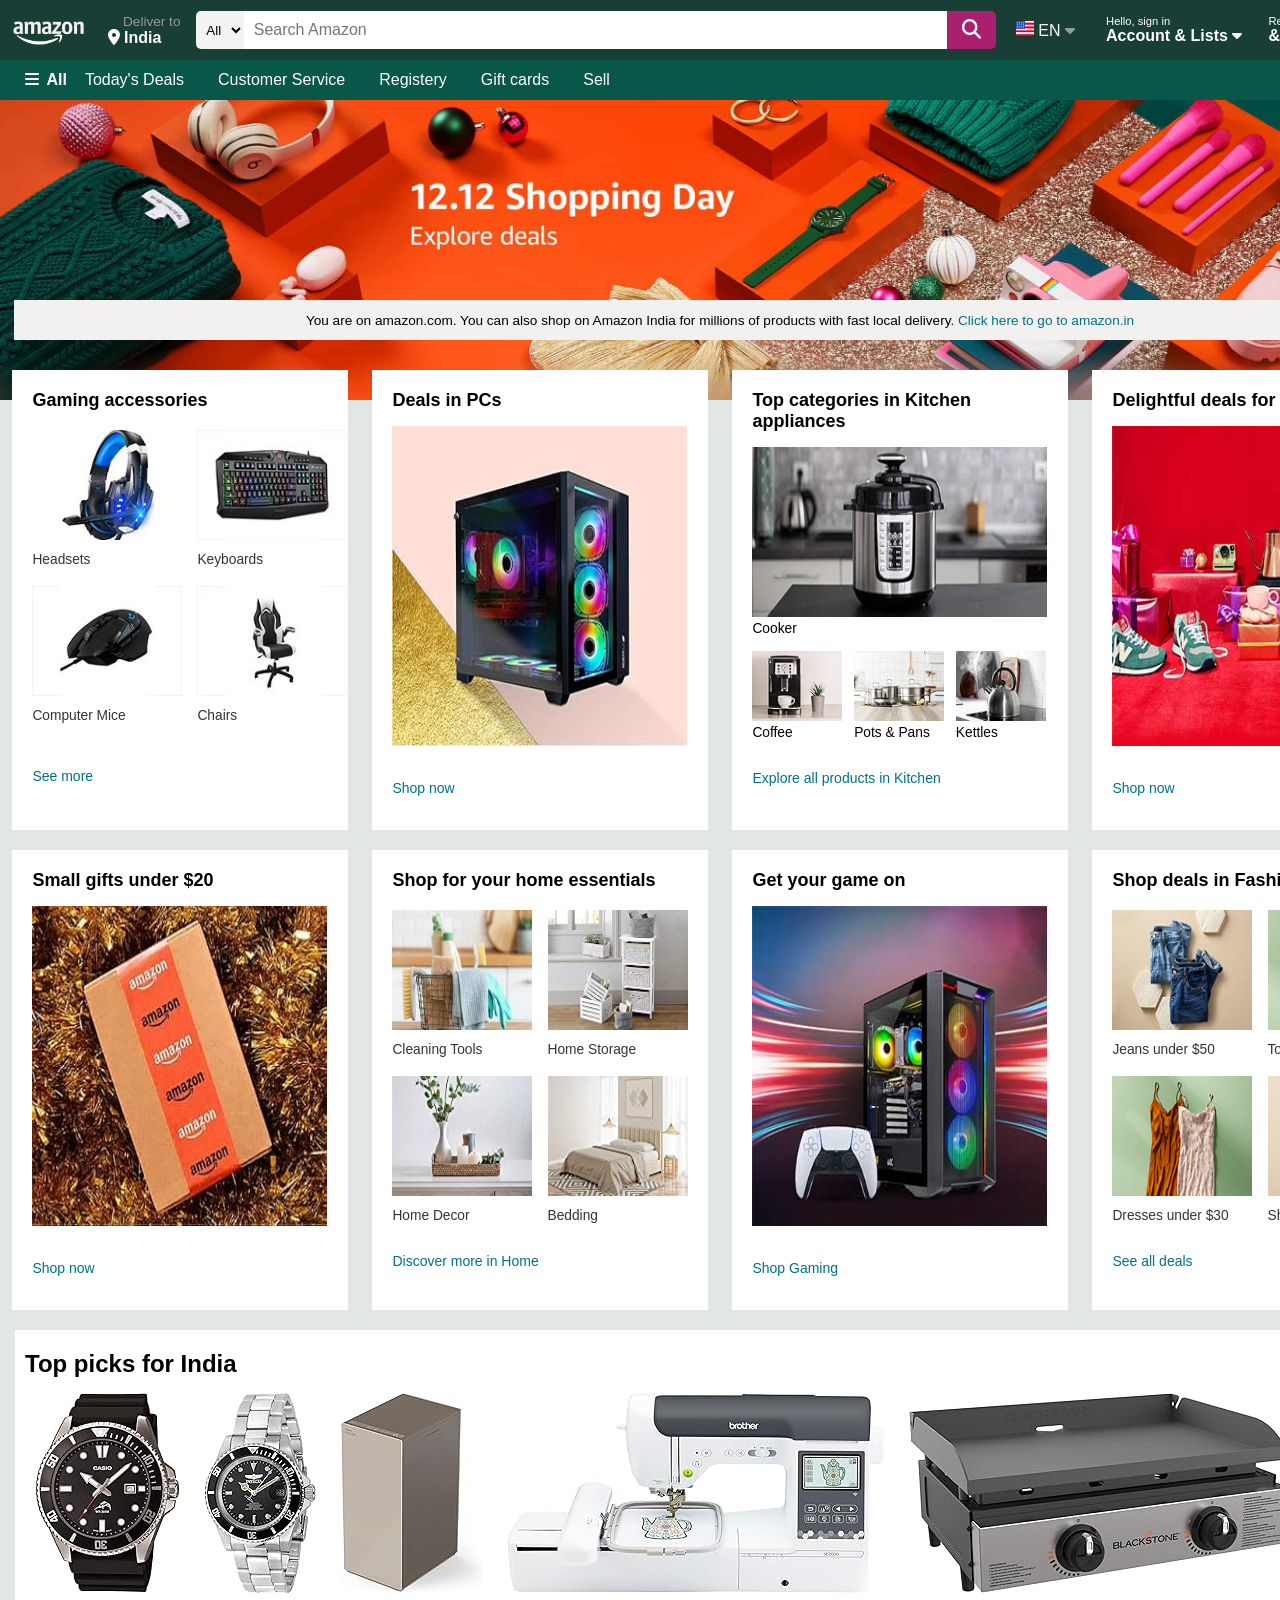
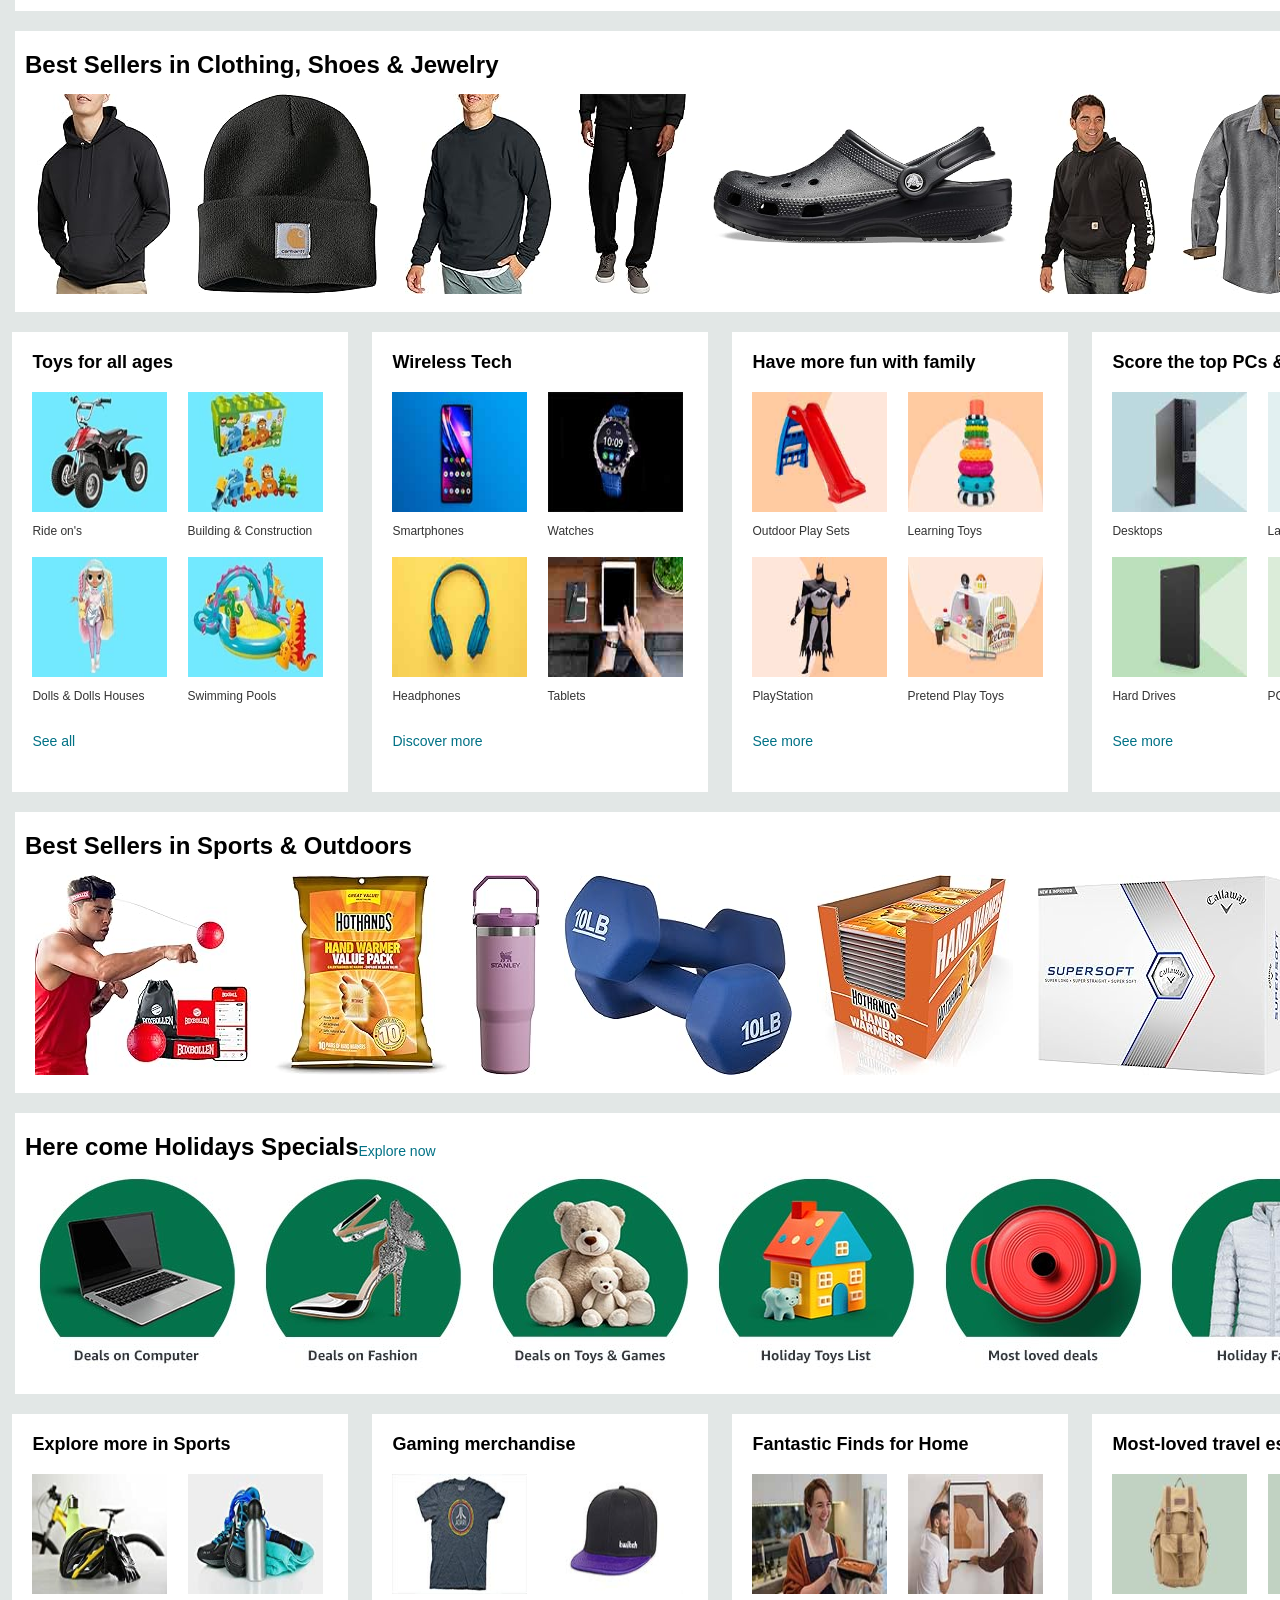
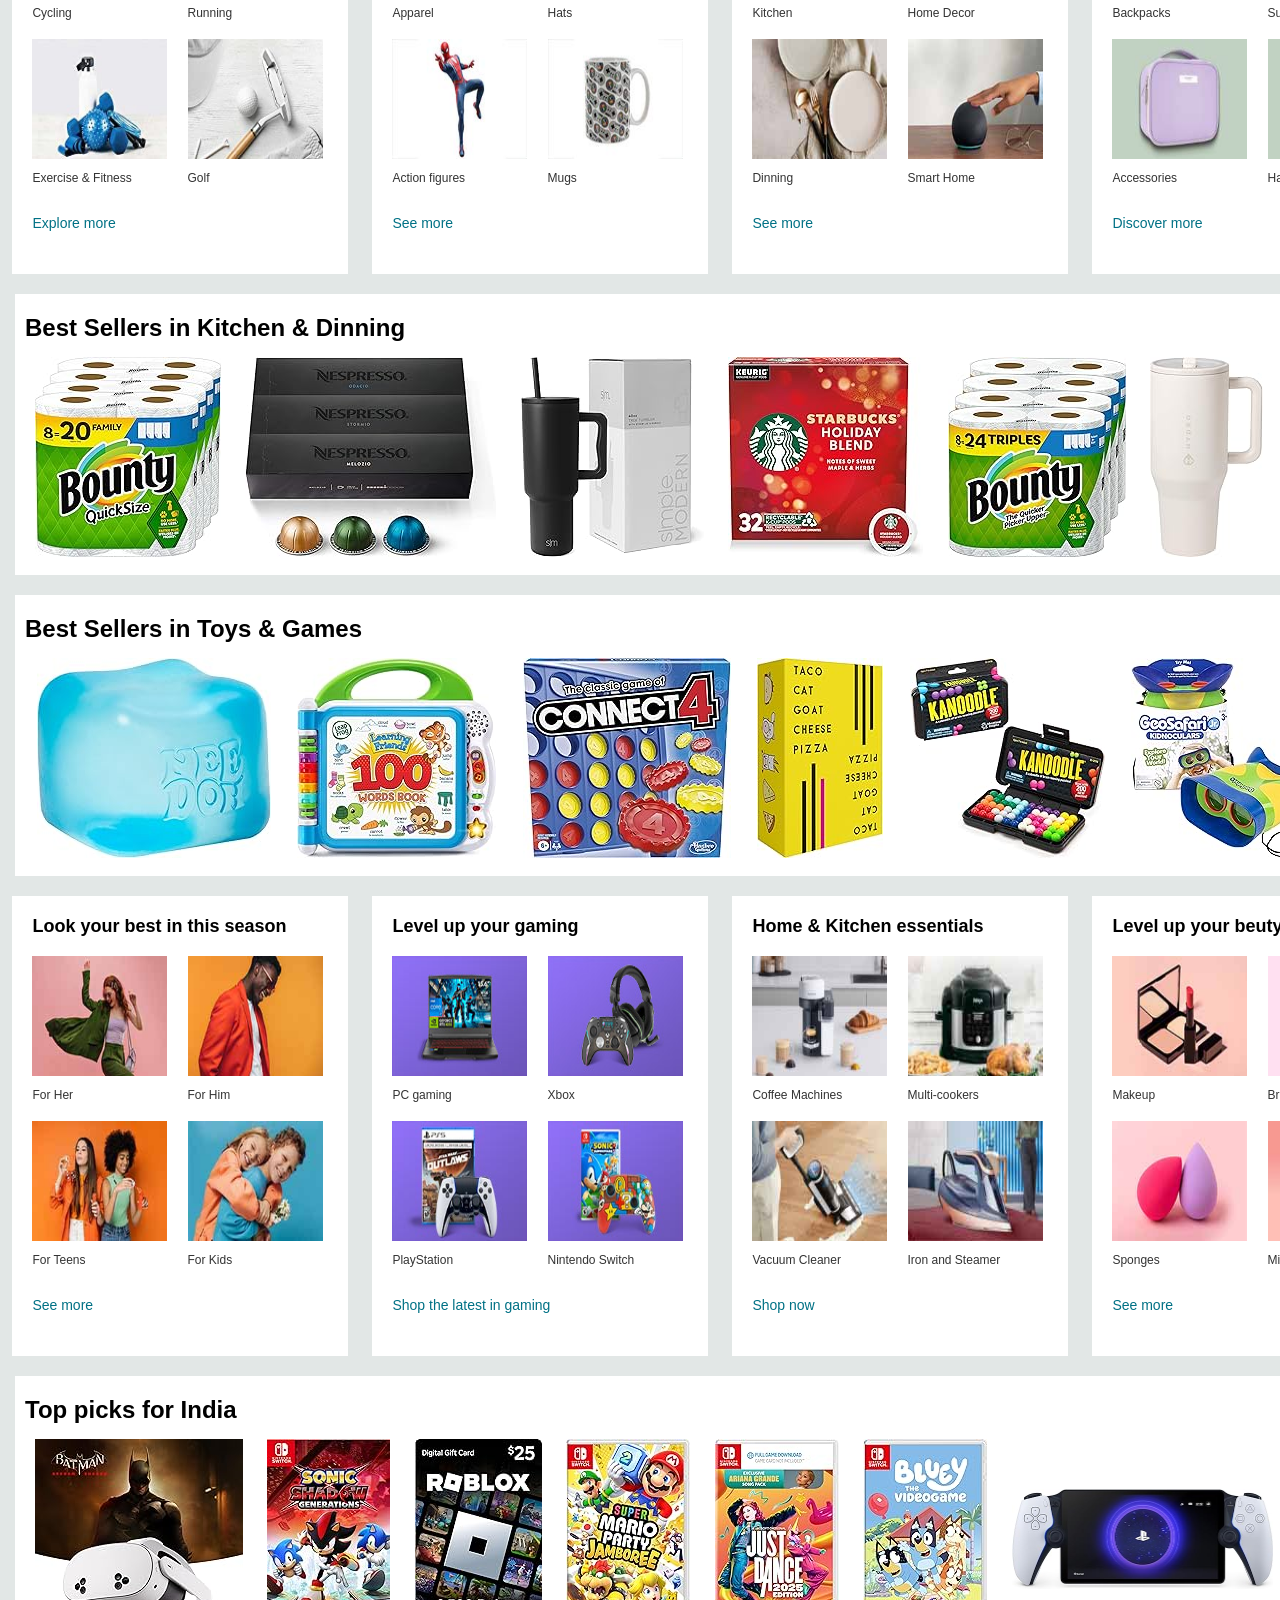
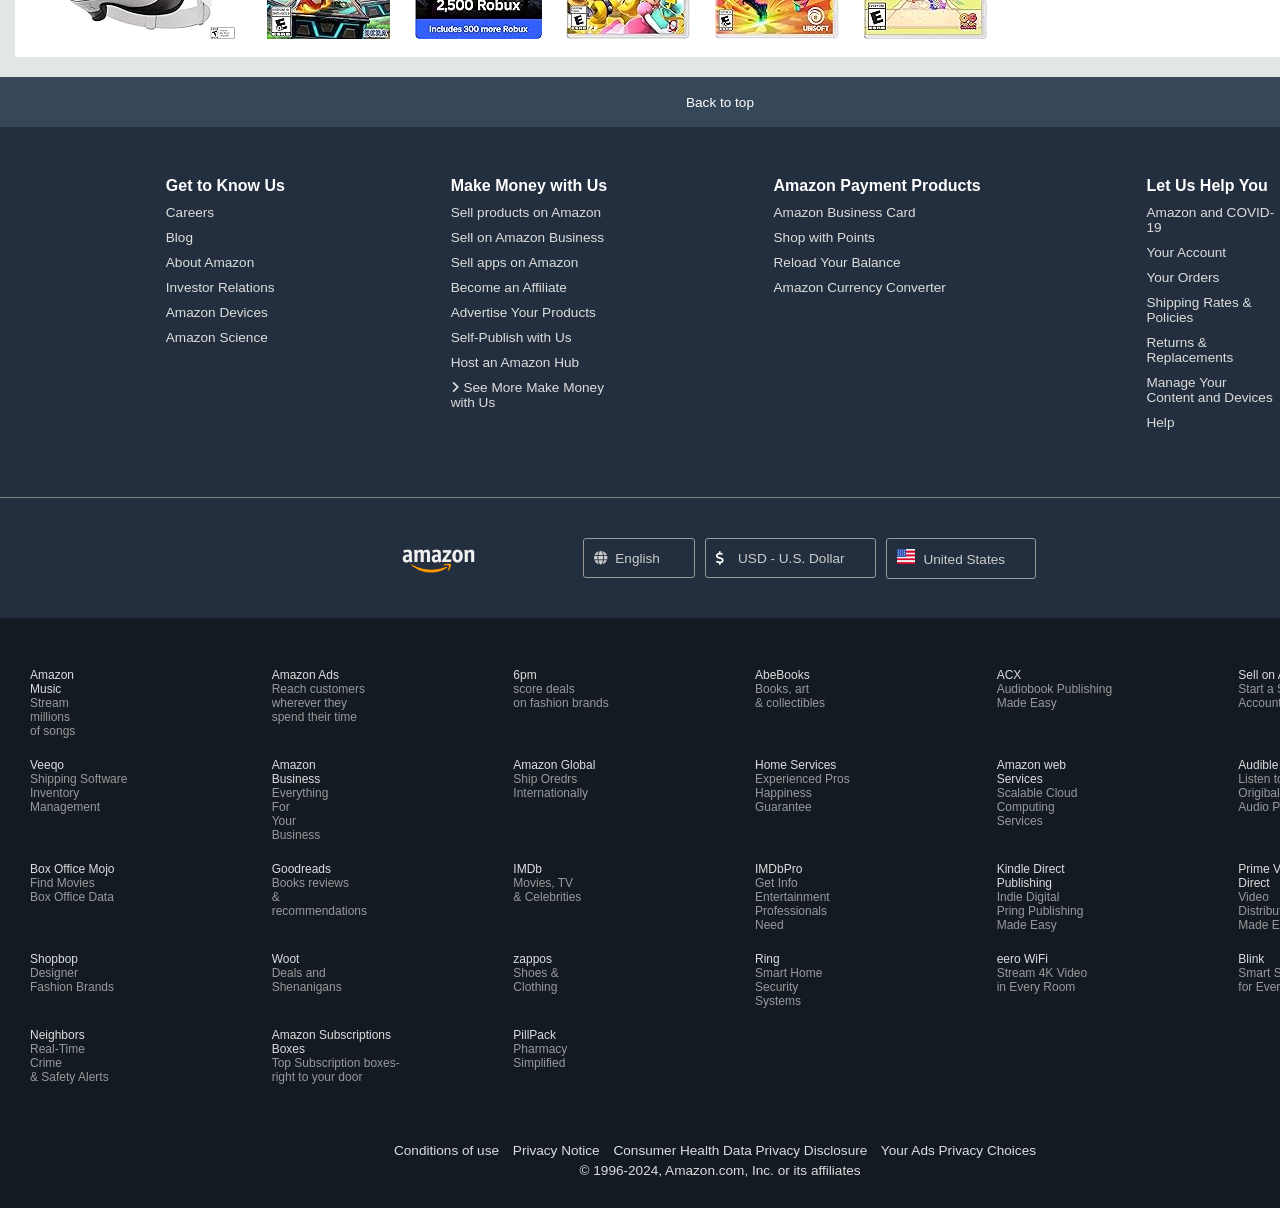
<file: index.html>
<!DOCTYPE html>
<html lang="en">

<head>
    <meta charset="UTF-8">
    <meta name="viewport" content="width=device-width, initial-scale=1.0">
    <title>Amazon.com Spend less. Smile more.</title>
    <link rel="stylesheet" href="https://cdnjs.cloudflare.com/ajax/libs/font-awesome/6.7.1/css/all.min.css">
    <link rel="stylesheet" href="style.css">
</head>

<body>
    <header>
        <div class="navbar">
            <div class="nav_logo border">
                <img src="Images/amazon_logo.png" alt="Amazon Logo">
            </div>
            <div class="nav-add border">
                <p class="nav-first">Deliver to</p>
                <div class="location">
                    <i class="fa-solid fa-location-dot"></i></span>
                    <p class="nav-sec">India</p>
                </div>
            </div>
            <div class="searchbar boreder2">
                <select class="search-ops">
                    <option>All</option>
                </select>
                <input type="text" placeholder="Search Amazon">
                <i class="fa-solid fa-magnifying-glass"></i>
            </div>
            <div class="stateops border">
                <span class="united-states"><img src="Images/united_states.png" alt="united-states"> </span>
                <span>EN</span>
                <span><i class="fa-solid fa-caret-down"></i></span>
            </div>
            <div class="navsign-in border">
                <p class="frsttxt">Hello, sign in</p>
                <span class="sndtxt">Account & Lists</span>
                <span class="icon"><i class="fa-solid fa-caret-down"></i></span>
            </div>
            <div class="returns border">
                <p class="txt1">Returns</p>
                <span class="txt2">& Orders</span>
            </div>
            <div class="cart border">
                <span><i class="fa-solid fa-cart-shopping"></i></span>
                <span>Cart</span>
            </div>
        </div>

        <div class="navbar2">
            <div class="sec1">
                <span><i class="fa-solid fa-bars"></i></span>
                <div class="nav_logo border">
                    <img src="Images/amazon_logo.png" alt="Amazon Logo">
                </div>
            </div>
            <div class="sec2">
                <div class="navsign-in border">
                    <span class="sndtxt">Sign in <i class="fa-solid fa-angle-right"></i></span>
                    <span class="icon"><i class="fa-regular fa-user"></i></span>
                </div>
                <div class="cart border">
                    <span><i class="fa-solid fa-cart-shopping"></i></span>
                    <span>Cart</span>
                </div>
            </div>
        </div>

        <div class="navbar3">
            <div class="searchbar boreder2">
                <select class="search-ops">
                    <option>All</option>
                </select>
                <input type="text" placeholder="Search Amazon">
                <i class="fa-solid fa-magnifying-glass"></i>
            </div>
        </div>

        <div class="panel ">
            <div class="all-sec border">
                <span><i class="fa-solid fa-bars"></i></span>
                <span class="all" style="font-weight: bolder;">All</span>
            </div>
            <div class="panel-opt">
                <a href="#" class="border">Today's Deals</a>
                <a href="#" class="border">Customer Service</a>
                <a href="#" class="border">Registery</a>
                <a href="#" class="border">Gift cards</a>
                <a href="#" class="border">Sell</a>
            </div>

        </div>

        <div class="herosec">
            <div class="hero-msg">
                <p>You are on amazon.com. You can also shop on Amazon India for millions of products with fast local
                    delivery. <a href="#">Click here to go to amazon.in</a></p>
            </div>
        </div>
    </header>
    <div class="container">
        <div class="shopsec1">
            <div class="box1">
                <h2>Gaming accessories</h2>
                <div class="accessories-grid">
                    <div class="item">
                        <img src="Images/headsets.png" alt="headsets">
                        <p>Headsets</p>
                    </div>
                    <div class="item">
                        <img src="Images/keyboards.png" alt="keyboards">
                        <p>Keyboards</p>
                    </div>
                    <div class="item">
                        <img src="Images/computer_mice.png" alt="computer_mice">
                        <p>Computer Mice</p>
                    </div>
                    <div class="item">
                        <img src="Images/chair.png" alt="chair">
                        <p>Chairs</p>
                    </div>
                </div>
                <a href="#" class="see-more">See more</a>
            </div>
            <div class="box2">
                <h2>Deals in PCs</h2>
                <div class="item2">
                    <img src="Images/PC.jpg" alt="PC">
                </div>
                <a href="#" class="see-more">Shop now</a>
            </div>
            <div class="box3">
                <h2>Top categories in Kitchen appliances</h2>
                <div class="item3">
                    <div class="i3first">
                        <img src="Images/cooker.jpg" alt="cooker">
                        <p>Cooker</p>
                    </div>
                    <div class="i3sec accessories-grid2">
                        <div class="grid-item">
                            <img src="Images/coffee.jpg" alt="coffee">
                            <p>Coffee</p>
                        </div>
                        <div class="grid-item">
                            <img src="Images/pots&pans.jpg" alt="pots&pans">
                            <p>Pots & Pans</p>
                        </div>
                        <div class="grid-item">
                            <img src="Images/kettles.jpg" alt="kettles">
                            <p>Kettles</p>
                        </div>
                    </div>
                </div>
                <a href="#" class="see-more">Explore all products in Kitchen</a>
            </div>
            <div class="box4">
                <h2>Delightful deals for everyone</h2>
                <div class="item4">
                    <img src="Images/delightful.jpg" alt="Delightful deals">
                </div>
                <a href="#" class="see-more">Shop now</a>
            </div>
            <div class="box5">
                <h2>Small gifts under $20</h2>
                <div class="item5">
                    <img src="Images/gift.jpg" alt="Small Gift">
                </div>
                <a href="#" class="see-more">Shop now</a>
            </div>
            <div class="box6">
                <h2>Shop for your home essentials</h2>
                <div class="accessories-grid">
                    <div class="item">
                        <img src="Images/cleaningtools.jpg" alt="Cleaning Tools">
                        <p>Cleaning Tools</p>
                    </div>
                    <div class="item">
                        <img src="Images/homestorage.jpg" alt="Home Storage">
                        <p>Home Storage</p>
                    </div>
                    <div class="item">
                        <img src="Images/homedecor.jpg" alt="Home Decor">
                        <p>Home Decor</p>
                    </div>
                    <div class="item">
                        <img src="Images/bedding.jpg" alt="Bedding">
                        <p>Bedding</p>
                    </div>
                </div>
                <a href="#" class="see-more">Discover more in Home</a>
            </div>
            <div class="box7">
                <h2>Get your game on</h2>
                <div class="item5">
                    <img src="Images/gaming.jpg" alt="Game">
                </div>
                <a href="#" class="see-more">Shop Gaming</a>
            </div>
            <div class="box8">
                <h2>Shop deals in Fashion</h2>
                <div class="accessories-grid">
                    <div class="item">
                        <img src="Images/jeans.png" alt="Jeans">
                        <p>Jeans under $50</p>
                    </div>
                    <div class="item">
                        <img src="Images/tops.png" alt="Tops">
                        <p>Tops under $25</p>
                    </div>
                    <div class="item">
                        <img src="Images/dresses.png" alt="Dresses">
                        <p>Dresses under $30</p>
                    </div>
                    <div class="item">
                        <img src="Images/shoes.png" alt="Shoes">
                        <p>Shoes under $50</p>
                    </div>
                </div>
                <a href="#" class="see-more">See all deals</a>
            </div>
            <div class="box9">
                <h2>Shop gifts by recipient</h2>
                <div class="accessories-grid">
                    <div class="item">
                        <img src="Images/gift1.jpg" alt="gift">
                        <p>For him</p>
                    </div>
                    <div class="item">
                        <img src="Images/gift2.jpg" alt="gift">
                        <p>For her</p>
                    </div>
                    <div class="item">
                        <img src="Images/gift3.jpg" alt="gift">
                        <p>For kids</p>
                    </div>
                    <div class="item">
                        <img src="Images/gift4.jpg" alt="gift">
                        <p>For teens</p>
                    </div>
                </div>
                <a href="#" class="see-more">Shop all gifts</a>
            </div>
        </div>
        <div class="shopsec2">
            <div class="s2first">
                <h2>Top picks for India</h2>
                <img src="Images/i1.png">
                <img src="Images/i2.png">
                <img src="Images/i3.png">
                <img src="Images/i4.png">
                <img src="Images/i5.png">
                <img src="Images/i6.png">
                <img src="Images/i7.png">
                <img src="Images/i8.jpg">
                <img src="Images/i9.jpg">
                <img src="Images/i10.jpg">
                <img src="Images/i11.jpg">
                <img src="Images/i12.jpg">
                <img src="Images/i13.jpg">
                <img src="Images/i14.jpg">
                <img src="Images/i15.jpg">
                <img src="Images/i16.jpg">
                <img src="Images/i17.jpg">
                <img src="Images/i18.jpg">
                <img src="Images/i19.jpg">
                <img src="Images/i20.jpg">
                <img src="Images/i21.jpg">
                <img src="Images/i22.jpg">
                <img src="Images/i23.jpg">
                <img src="Images/i24.jpg">
                <img src="Images/i25.jpg">
                <img src="Images/i26.jpg">
                <img src="Images/i27.jpg">
                <img src="Images/i28.jpg">
                <img src="Images/i29.jpg">
                <img src="Images/i31.jpg">
                <img src="Images/i32.jpg">
                <img src="Images/i33.jpg">
                <img src="Images/i34.jpg">

            </div>
            <div class="s2second">
                <h2>Best Sellers in Clothing, Shoes & Jewelry</h2>
                <img src="Images/j1.png">
                <img src="Images/j2.png">
                <img src="Images/j3.png">
                <img src="Images/j4.png">
                <img src="Images/j5.png" style="width: 300px; margin-bottom: 50px;">
                <img src="Images/j6.png">
                <img src="Images/j7.png">
                <img src="Images/j8.png">
                <img src="Images/j9.jpg">
                <img src="Images/j10.jpg">
                <img src="Images/j11.jpg">
                <img src="Images/j12.jpg">
                <img src="Images/j13.jpg">
                <img src="Images/j14.jpg">
                <img src="Images/j15.jpg">
                <img src="Images/j16.jpg">
                <img src="Images/j17.jpg">
                <img src="Images/j18.jpg">
                <img src="Images/j19.jpg">
                <img src="Images/j20.jpg">
                <img src="Images/j21.jpg">
                <img src="Images/j22.jpg">
                <img src="Images/j23.jpg">
                <img src="Images/j24.jpg">
                <img src="Images/j25.jpg">
                <img src="Images/j26.jpg">
                <img src="Images/j27.jpg">
                <img src="Images/j28.jpg">

            </div>
        </div>
        <div class="shopsec3">
            <div class="box1">
                <h2>Toys for all ages</h2>
                <div class="accessories-grid">
                    <div class="item">
                        <img src="Images/bike.png" alt="bike">
                        <p>Ride on's</p>
                    </div>
                    <div class="item">
                        <img src="Images/build.png" alt="Build & construct">
                        <p>Building & Construction</p>
                    </div>
                    <div class="item">
                        <img src="Images/dolls.png" alt="Dolls">
                        <p>Dolls & Dolls Houses</p>
                    </div>
                    <div class="item">
                        <img src="Images/swimmingpool.png" alt="swimming pool">
                        <p>Swimming Pools</p>
                    </div>
                </div>
                <a href="#" class="see-more">See all</a>
            </div>
            <div class="box2">
                <h2>Wireless Tech</h2>
                <div class="accessories-grid">
                    <div class="item">
                        <img src="Images/smartphone.png" alt="smartphone">
                        <p>Smartphones</p>
                    </div>
                    <div class="item">
                        <img src="Images/watches.png" alt="watches">
                        <p>Watches</p>
                    </div>
                    <div class="item">
                        <img src="Images/headphones.png" alt="headphones">
                        <p>Headphones</p>
                    </div>
                    <div class="item">
                        <img src="Images/tablets.png" alt="tablets">
                        <p>Tablets</p>
                    </div>
                </div>
                <a href="#" class="see-more">Discover more</a>
            </div>
            <div class="box3">
                <h2>Have more fun with family</h2>
                <div class="accessories-grid">
                    <div class="item">
                        <img src="Images/toy1.png" alt="toy">
                        <p>Outdoor Play Sets</p>
                    </div>
                    <div class="item">
                        <img src="Images/toy2.png" alt="toy">
                        <p>Learning Toys</p>
                    </div>
                    <div class="item">
                        <img src="Images/toy3.png" alt="toy">
                        <p>PlayStation</p>
                    </div>
                    <div class="item">
                        <img src="Images/toy4.png" alt="toy">
                        <p>Pretend Play Toys</p>
                    </div>
                </div>
                <a href="#" class="see-more">See more</a>
            </div>
            <div class="box4">
                <h2>Score the top PCs & Accessories</h2>
                <div class="accessories-grid">
                    <div class="item">
                        <img src="Images/pc1.png" alt="Pc accessories">
                        <p>Desktops</p>
                    </div>
                    <div class="item">
                        <img src="Images/pc2.png" alt="Pc accessories">
                        <p>Laptops</p>
                    </div>
                    <div class="item">
                        <img src="Images/pc3.png" alt="Pc accessories">
                        <p>Hard Drives</p>
                    </div>
                    <div class="item">
                        <img src="Images/pc4.png" alt="Pc accessories">
                        <p>PC Accessories</p>
                    </div>
                </div>
                <a href="#" class="see-more">See more</a>
            </div>
        </div>

        <div class="shopsec2">
            <div class="s2first">
                <h2>Best Sellers in Sports & Outdoors</h2>
                <img src="Images/sport1.jpg">
                <img src="Images/sport2.jpg">
                <img src="Images/sport3.jpg">
                <img src="Images/sport4.jpg">
                <img src="Images/sport5.jpg">
                <img src="Images/sport6.jpg">
                <img src="Images/sport7.jpg">
                <img src="Images/sport8.jpg">
                <img src="Images/sport9.jpg">
                <img src="Images/sport10.jpg">
                <img src="Images/sport11.jpg">
                <img src="Images/sport12.jpg">
                <img src="Images/sport13.jpg">
                <img src="Images/sport14.jpg">
                <img src="Images/sport15.jpg">
                <img src="Images/sport16.jpg">
                <img src="Images/sport17.jpg">
                <img src="Images/sport18.jpg">
                <img src="Images/sport19.jpg">
                <img src="Images/sport20.jpg">
                <img src="Images/sport21.jpg">
                <img src="Images/sport22.jpg">
                <img src="Images/sport23.jpg">
                <img src="Images/sport24.jpg">
                <img src="Images/sport25.jpg">
                <img src="Images/sport26.jpg">
            </div>
            <div class="s2second">
                <div class="h2">
                    <h2>Here come Holidays Specials</h2>
                    <a href="#" class="see-more">Explore now</a>
                </div>
                <img src="Images/holiday1.jpg">
                <img src="Images/holiday2.jpg">
                <img src="Images/holiday3.jpg">
                <img src="Images/holiday4.jpg">
                <img src="Images/holiday5.jpg">
                <img src="Images/holiday6.jpg">
                <img src="Images/holiday7.jpg">
                <img src="Images/holiday8.jpg">
                <img src="Images/holiday9.jpg">
                <img src="Images/holiday10.jpg">
                <img src="Images/holiday11.jpg">
            </div>
        </div>

        <div class="shopsec3">
            <div class="box1">
                <h2>Explore more in Sports</h2>
                <div class="accessories-grid">
                    <div class="item">
                        <img src="Images/s1.jpg" alt="Cycling">
                        <p>Cycling</p>
                    </div>
                    <div class="item">
                        <img src="Images/s2.jpg" alt="Running">
                        <p>Running</p>
                    </div>
                    <div class="item">
                        <img src="Images/s3.jpg" alt="Exercise">
                        <p>Exercise & Fitness</p>
                    </div>
                    <div class="item">
                        <img src="Images/s4.jpg" alt="Golf">
                        <p>Golf</p>
                    </div>
                </div>
                <a href="#" class="see-more">Explore more</a>
            </div>
            <div class="box2">
                <h2>Gaming merchandise</h2>
                <div class="accessories-grid">
                    <div class="item">
                        <img src="Images/g1.jpg" alt="Apparel">
                        <p>Apparel</p>
                    </div>
                    <div class="item">
                        <img src="Images/g2.jpg" alt="Hats">
                        <p>Hats</p>
                    </div>
                    <div class="item">
                        <img src="Images/g3.jpg" alt="Action figures">
                        <p>Action figures</p>
                    </div>
                    <div class="item">
                        <img src="Images/g4.jpg" alt="Mugs">
                        <p>Mugs</p>
                    </div>
                </div>
                <a href="#" class="see-more">See more</a>
            </div>
            <div class="box3">
                <h2>Fantastic Finds for Home</h2>
                <div class="accessories-grid">
                    <div class="item">
                        <img src="Images/h1.jpg" alt="Kitchen">
                        <p>Kitchen</p>
                    </div>
                    <div class="item">
                        <img src="Images/h2.jpg" alt="Home decor">
                        <p>Home Decor</p>
                    </div>
                    <div class="item">
                        <img src="Images/h3.jpg" alt="Dinning">
                        <p>Dinning</p>
                    </div>
                    <div class="item">
                        <img src="Images/h4.jpg" alt="Smart home">
                        <p>Smart Home</p>
                    </div>
                </div>
                <a href="#" class="see-more">See more</a>
            </div>
            <div class="box4">
                <h2>Most-loved travel essentials</h2>
                <div class="accessories-grid">
                    <div class="item">
                        <img src="Images/t1.jpg" alt="Backpacks">
                        <p>Backpacks</p>
                    </div>
                    <div class="item">
                        <img src="Images/t2.jpg" alt="Suitcases">
                        <p>Suitcases</p>
                    </div>
                    <div class="item">
                        <img src="Images/t3.jpg" alt="Accessories">
                        <p>Accessories</p>
                    </div>
                    <div class="item">
                        <img src="Images/t4.jpg" alt="Handbags">
                        <p>Handbags</p>
                    </div>
                </div>
                <a href="#" class="see-more">Discover more</a>
            </div>
        </div>

        <div class="shopsec2">
            <div class="s2first">
                <h2>Best Sellers in Kitchen & Dinning</h2>
                <img src="Images/k1.jpg">
                <img src="Images/k2.jpg">
                <img src="Images/k3.jpg">
                <img src="Images/k4.jpg">
                <img src="Images/k5.jpg">
                <img src="Images/k6.jpg">
                <img src="Images/k7.jpg">
                <img src="Images/k8.jpg">
                <img src="Images/k9.jpg">
                <img src="Images/k10.jpg">
                <img src="Images/k11.jpg">
                <img src="Images/k12.jpg">
                <img src="Images/k13.jpg">
                <img src="Images/k14.jpg">
                <img src="Images/k15.jpg">
                <img src="Images/k16.jpg">
                <img src="Images/k17.jpg">
                <img src="Images/k18.jpg">
                <img src="Images/k19.jpg">
                <img src="Images/k20.jpg">
                <img src="Images/k21.jpg">
                <img src="Images/k22.jpg">
                <img src="Images/k23.jpg">
                <img src="Images/k24.jpg">
                <img src="Images/k25.jpg">
                <img src="Images/k26.jpg">
                <img src="Images/k27.jpg">
            </div>

            <div class="s2second">
                <h2>Best Sellers in Toys & Games</h2>
                <img src="Images/tg1.jpg">
                <img src="Images/tg2.jpg">
                <img src="Images/tg3.jpg">
                <img src="Images/tg4.jpg">
                <img src="Images/tg5.jpg">
                <img src="Images/tg6.jpg">
                <img src="Images/tg7.jpg">
                <img src="Images/tg8.jpg">
                <img src="Images/tg9.jpg">
                <img src="Images/tg10.jpg">
                <img src="Images/tg11.jpg">
                <img src="Images/tg12.jpg">
                <img src="Images/tg13.jpg">
                <img src="Images/tg14.jpg">
                <img src="Images/tg15.jpg">
                <img src="Images/tg16.jpg">
                <img src="Images/tg17.jpg">
                <img src="Images/tg18.jpg">
                <img src="Images/tg19.jpg">
                <img src="Images/tg20.jpg">
                <img src="Images/tg21.jpg">
                <img src="Images/tg22.jpg">
                <img src="Images/tg23.jpg">
                <img src="Images/tg24.jpg">
                <img src="Images/tg25.jpg">
                <img src="Images/tg26.jpg">
                <img src="Images/tg27.jpg">
                <img src="Images/tg28.jpg">
                <img src="Images/tg29.jpg">
                <img src="Images/tg30.jpg">
                <img src="Images/tg31.jpg">
                <img src="Images/tg32.jpg">
                <img src="Images/tg33.jpg">
            </div>
        </div>

        <div class="shopsec3">
            <div class="box1">
                <h2>Look your best in this season</h2>
                <div class="accessories-grid">
                    <div class="item">
                        <img src="Images/f1.jpg" alt="for her">
                        <p>For Her</p>
                    </div>
                    <div class="item">
                        <img src="Images/f2.jpg" alt="for him">
                        <p>For Him</p>
                    </div>
                    <div class="item">
                        <img src="Images/f3.jpg" alt="for teens">
                        <p>For Teens</p>
                    </div>
                    <div class="item">
                        <img src="Images/f4.jpg" alt="for kids">
                        <p>For Kids</p>
                    </div>
                </div>
                <a href="#" class="see-more">See more</a>
            </div>
            <div class="box2">
                <h2>Level up your gaming</h2>
                <div class="accessories-grid">
                    <div class="item">
                        <img src="Images/game1.jpg" alt="PC gaming">
                        <p>PC gaming</p>
                    </div>
                    <div class="item">
                        <img src="Images/game2.jpg" alt="Xbox">
                        <p>Xbox</p>
                    </div>
                    <div class="item">
                        <img src="Images/game3.jpg" alt="PlayStation">
                        <p>PlayStation</p>
                    </div>
                    <div class="item">
                        <img src="Images/game4.jpg" alt="Nintendo Switch">
                        <p>Nintendo Switch</p>
                    </div>
                </div>
                <a href="#" class="see-more">Shop the latest in gaming</a>
            </div>
            <div class="box3">
                <h2>Home & Kitchen essentials</h2>
                <div class="accessories-grid">
                    <div class="item">
                        <img src="Images/home1.jpg" alt="Coffee Machines">
                        <p>Coffee Machines</p>
                    </div>
                    <div class="item">
                        <img src="Images/home2.jpg" alt="Multi-cookers">
                        <p>Multi-cookers</p>
                    </div>
                    <div class="item">
                        <img src="Images/home3.jpg" alt="Vacuum Cleaner">
                        <p>Vacuum Cleaner</p>
                    </div>
                    <div class="item">
                        <img src="Images/home4.jpg" alt="Iron and Steamer">
                        <p>Iron and Steamer</p>
                    </div>
                </div>
                <a href="#" class="see-more">Shop now</a>
            </div>
            <div class="box4">
                <h2>Level up your beuty routine</h2>
                <div class="accessories-grid">
                    <div class="item">
                        <img src="Images/m1.jpg" alt="Makeup">
                        <p>Makeup</p>
                    </div>
                    <div class="item">
                        <img src="Images/m2.jpg" alt="Brushes">
                        <p>Brushes</p>
                    </div>
                    <div class="item">
                        <img src="Images/m3.jpg" alt="Sponges">
                        <p>Sponges</p>
                    </div>
                    <div class="item">
                        <img src="Images/m4.jpg" alt="Mirrors">
                        <p>Mirrors</p>
                    </div>
                </div>
                <a href="#" class="see-more">See more</a>
            </div>
        </div>
        <div class="shopsec2">
            <div class="s2first">
                <h2>Top picks for India</h2>
                <img src="Images/v1.jpg">
                <img src="Images/v2.jpg">
                <img src="Images/v3.jpg">
                <img src="Images/v4.jpg">
                <img src="Images/v5.jpg">
                <img src="Images/v6.jpg">
                <img src="Images/v8.png" style="height: 100px; margin-bottom: 50px;">
                <img src="Images/v9.jpg">
                <img src="Images/v10.jpg">
                <img src="Images/v11.jpg">
                <img src="Images/v12.jpg">
                <img src="Images/v13.jpg">
                <img src="Images/v14.jpg">
                <img src="Images/v7.jpg">
                <img src="Images/v15.jpg">
            </div>
        </div>
        <div class="sign-in">
            <div class="sign">
                <h2>See personalized recommendations</h2>
                <span class="sign-in-button">sign in</span>
                <div class="newCustomer">
                    <span>New customer?</span> <a href="#">Start here.</a>
                </div>
            </div>
        </div>
    </div>
    <footer>
        <div class="foot-panel1">
            Back to top
        </div>
        <div class="foot-panel2">
            <div class="list">
                <ul>
                    <p>Get to Know Us</p>
                    <a href="#">Careers</a>
                    <a href="#">Blog</a>
                    <a href="#">About Amazon</a>
                    <a href="#">Investor Relations</a>
                    <a href="#">Amazon Devices</a>
                    <a href="#">Amazon Science</a>
                </ul>
            </div>
            <div class="list">
                <ul>
                    <p>Make Money with Us</p>
                    <a href="#">Sell products on Amazon</a>
                    <a href="#">Sell on Amazon Business</a>
                    <a href="#">Sell apps on Amazon</a>
                    <a href="#">Become an Affiliate</a>
                    <a href="#">Advertise Your Products</a>
                    <a href="#">Self-Publish with Us</a>
                    <a href="#">Host an Amazon Hub</a>
                    <pre><a href="#"><i class="fa-solid fa-angle-right"></i> See More Make Money 
with Us</a></pre>
                </ul>
            </div>
            <div class="list">
                <ul>
                    <p>Amazon Payment Products</p>
                    <a href="#">Amazon Business Card</a>
                    <a href="#">Shop with Points</a>
                    <a href="#">Reload Your Balance</a>
                    <a href="#">Amazon Currency Converter</a>
                </ul>
            </div>
            <div class="list">
                <ul>
                    <p>Let Us Help You</p>
                    <pre><a href="#">Amazon and COVID-
19</a></pre>
                    <a href="#">Your Account</a>
                    <a href="#">Your Orders</a>
                    <pre><a href="#">Shipping Rates & 
Policies</a></pre>
                    <pre><a href="#">Returns & 
Replacements</a></pre>
                    <pre><a href="#">Manage Your 
Content and Devices</a></pre>
                    <a href="#">Help</a>
                </ul>
            </div>
        </div>
        <div class="foot-panel3">
            <div class="logo">
                <img src="Images/amazon_logo2.png" alt="amazon_logo">
            </div>
            <span>
                <pre><a href="#"><i class="fa-solid fa-globe"></i>  English </i></a></pre>
            </span>
            <span>
                <pre><a href="#"><i class="fa-solid fa-dollar-sign" style="color: #ffffff;">  </i>  USD - U.S. Dollar</a></pre>
            </span>
            <span class="united-states">
                <pre><img src="Images/united_states.png" alt="united-states">  <a href="#">United States</a></pre>
            </span>
        </div>
        <div class="foot-panel4">
            <ul class="l1">
                <pre><a href="#">Amazon
Music
<span>Stream
millions
of songs</span></a></pre>
            </ul>

            <ul class="l1">
                <pre><a href="#">Amazon Ads
<span>Reach customers
wherever they
spend their time</span></a></pre>
            </ul>

            <ul class="l1">
                <pre><a href="#">6pm
<span>score deals
on fashion brands</span></a></pre>
            </ul>

            <ul class="l1">
                <pre><a href="#">AbeBooks
<span>Books, art
& collectibles</span></a></pre>
            </ul>

            <ul class="l1">
                <pre><a href="#">ACX
<span>Audiobook Publishing
Made Easy</span></a></pre>
            </ul>

            <ul class="l1">
                <pre><a href="#">Sell on Amazon
<span>Start a Selling
Account</span></a></pre>
            </ul>

            <ul class="l1">
                <pre><a href="#">Veeqo
<span>Shipping Software
Inventory
Management</span></a></pre>
            </ul>

            <ul class="l2">
                <pre><a href="#">Amazon 
Business
<span>Everything
For
Your
Business</span></a></pre>
            </ul>

            <ul class="l2">
                <pre><a href="#">Amazon Global
<span>Ship Oredrs
Internationally</span></a></pre>
            </ul>

            <ul class="l2">
                <pre><a href="#">Home Services
<span>Experienced Pros
Happiness
Guarantee</span></a></pre>
            </ul>

            <ul class="l2">
                <pre><a href="#">Amazon web
Services
<span>Scalable Cloud
Computing
Services</span></a></pre>
            </ul>

            <ul class="l2">
                <pre><a href="#">Audible
<span>Listen to Books &
Origibal
Audio Performances</span></a></pre>
            </ul>

            <ul class="l2">
                <pre><a href="#">Box Office Mojo
<span>Find Movies
Box Office Data</span></a></pre>
            </ul>

            <ul class="l2">
                <pre><a href="#">Goodreads
<span>Books reviews
&
recommendations</span></a></pre>
            </ul>

            <ul class="l3">
                <pre><a href="#">IMDb
<span>Movies, TV
& Celebrities</span></a></pre>
            </ul>

            <ul class="l3">
                <pre><a href="#">IMDbPro
<span>Get Info
Entertainment
Professionals
Need</span></a></pre>
            </ul>

            <ul class="l3">
                <pre><a href="#">Kindle Direct 
Publishing
<span>Indie Digital
Pring Publishing
Made Easy</span></a></pre>
            </ul>

            <ul class="l3">
                <pre><a href="#">Prime Video
Direct
<span>Video
Distribution
Made Easy</span></a></pre>
            </ul>

            <ul class="l3">
                <pre><a href="#">Shopbop
<span>Designer
Fashion Brands</span></a></pre>
            </ul>

            <ul class="l3">
                <pre><a href="#">Woot
<span>Deals and
Shenanigans</span></a></pre>
            </ul>

            <ul class="l3">
                <pre><a href="#">zappos
<span>Shoes &
Clothing</span></a></pre>
            </ul>

            <ul class="l4">
                <pre><a href="#">Ring
<span>Smart Home
Security
Systems</span></a></pre>
            </ul>

            <ul class="l4">
                <pre><a href="#">eero WiFi
<span>Stream 4K Video
in Every Room</span></a></pre>
            </ul>

            <ul class="l4">
                <pre><a href="#">Blink
<span>Smart Security
for Every Home</span></a></pre>
            </ul>

            <ul class="l4">
                <pre><a href="#">Neighbors
<span>Real-Time
Crime
& Safety Alerts</span></a></pre>
            </ul>

            <ul class="l4">
                <pre><a href="#">Amazon Subscriptions
Boxes
<span>Top Subscription boxes-
right to your door</span></a></pre>
            </ul>

            <ul class="l4">
                <pre><a href="#">PillPack
<span>Pharmacy
Simplified</span></a></pre>
            </ul>
        </div>
        <div class="foot-panel5">
            <div class="pages">
                <a href="#">Conditions of use</a>
                <a href="#">Privacy Notice</a>
                <a href="#">Consumer Health Data Privacy Disclosure</a>
                <a href="#">Your Ads Privacy Choices</a>
            </div>
            <div class="copyright">© 1996-2024, Amazon.com, Inc. or its affiliates</div>
        </div>
    </footer>
</body>

</html>
</file>
<file: style.css>
* {
    margin: 0;
    padding: 0;
    font-family: Arial;
}

html,
body {
    background-color: #e2e7e6;
    height: 100%;
    width: 100%;
}

.border {
    border: 1px solid transparent;
}

.border:hover {
    border: 1px solid #ffffff;
}

.searchbar:hover {
    border: 3px solid #f17ad9;
    border-radius: 5px;
}


/*----------navbar------------*/
.navbar {
    height: 60px;
    width: 100%;
    background-color: #183e35;
    color: #ffffff;
    display: flex;
    justify-content: space-evenly;
    align-items: center;
}

.navbar2 {
    height: 60px;
    width: 100%;
    background-color: #183e35;
    color: #ffffff;
    display: none;
    justify-content: space-between;
    align-items: center;
}

.sec1,
.sec2 {
    display: flex;
    justify-content: space-evenly;
    align-items: center;
}

.navbar3 {
    width: 100%;
    background-color: #183e35;
    display: none;
    justify-content: center;
    align-items: center;
}

.navbar3 .searchbar {
    width: 90%;
    padding: 1rem;
}


/*------box1------*/
.nav_logo img {
    height: 30px;
    padding: 5px;
    margin-top: 10px;
}

.nav-add .nav-first {
    color: #999;
    font-size: 0.85rem;
    margin-left: 15px;
}

.nav-add .nav-sec {
    margin-left: 4px;
    font-size: 1rem;
}

.nav-add {
    padding: 10px;
}

.nav-add .location {
    color: #ffffff;
    font-size: 1rem;
    font-weight: 700;
    display: flex;
}

/*-----box2-------*/
.searchbar {
    width: 800px;
    display: flex;
    height: 38px;
}

.searchbar .search-ops {
    background-color: #f3f3f3;
    width: 50px;
    text-align: center;
    border-top-left-radius: 5px;
    border-bottom-left-radius: 5px;
    border: none;
}

.searchbar input {
    width: 90%;
    font-size: 1rem;
    border: none;
    padding-left: 10px;
}

.searchbar i {
    width: 50px;
    background-color: #ab1f6f;
    font-size: 1.2rem;
    display: flex;
    align-items: center;
    justify-content: center;
    border-top-right-radius: 5px;
    border-bottom-right-radius: 5px;
}

/*-----box3------*/
.stateops {
    padding: 15px;
}

.stateops i {
    color: #999;
}

/*------box4------*/
.navsign-in {
    padding: 10px;
}

.navsign-in .frsttxt {
    font-size: 0.7rem;
}

.navsign-in .sndtxt {
    font-size: 1rem;
    font-weight: 700;
}

.navsign-in .icon {
    font-size: 1rem;
}

/*-------box5--------*/
.returns {
    padding: 10px;
}

.returns .txt1 {
    font-size: 0.7rem;
}

.returns .txt2 {
    font-size: 1rem;
    font-weight: 700;
}

/*------box6-------*/
.cart {
    padding: 10px;
}

.cart i {
    font-size: 1.5rem;
}

.all-sec {
    padding: 8px;
}

.panel {
    background-color: #085749;
    height: 40px;
    color: #ffffff;
    display: flex;
    align-items: center;
    padding-left: 1rem;
}

.panel i {
    margin-right: 3px;
}

.panel-opt a {
    text-decoration: none;
    color: #fff;
    font-size: 1rem;
    font-weight: 500;
    padding: 0.5rem;
}

.panel .panel-opt {
    display: flex;
    justify-content: space-around;
    align-items: center;
    gap: 1rem;
    overflow-x: auto;
    white-space: nowrap;
    scrollbar-width: none;
}


/*----------Hero section-----------*/
.herosec {
    height: 600px;
    background-image: url(Images/hero_img.png);
    background-size: cover;
    display: flex;
    justify-content: center;
    align-items: flex-end;
}

.hero-msg {
    height: 40px;
    width: 98%;
    background-color: #f3f0f0;
    display: flex;
    align-items: center;
    justify-content: center;
    font-size: 0.85rem;
    margin-bottom: 250px;
    text-align: center;
}

.hero-msg a {
    color: #007185;
    text-decoration: none;
}

.hero-msg a:hover {
    text-decoration: underline #cf7d0a;
    color: #cf7d0a;
}

/*----------Main content---------*/
/*----------Section 1-----------*/
.shopsec1 {
    display: flex;
    flex-wrap: wrap;
    justify-content: space-evenly;
    position: relative;
    top: -240px;
    z-index: 10;
}

.box1,
.box2,
.box3,
.box4,
.box5,
.box6,
.box7,
.box8,
.box9 {
    background-color: #ffffff;
    padding: 20px;
    width: 20.5%;
    height: 420px;
    margin: 10px auto;
}

.box1 h2,
.box2 h2,
.box3 h2,
.box4 h2,
.box5 h2,
.box6 h2,
.box7 h2,
.box8 h2 {
    font-size: 18px;
    margin-bottom: 15px;
}

.accessories-grid {
    display: grid;
    grid-template-columns: repeat(2, 1fr);
    gap: 15px;
    margin-bottom: 15px;
}

.item {
    text-align: center;
}

.item img {
    width: 150px;
    height: 120px;
    margin-bottom: 8px;
    margin-top: 4px;
}

.shopsec1 .box1 .item img {
    width: 150px;
    height: 110px;
}

.item p {
    font-size: 17px;
    color: #333;
}

.see-more {
    display: block;
    font-size: 14px;
    color: #007185;
    text-decoration: none;
    margin-top: 30px;
}

.see-more:hover {
    color: #cf7d0a;
}

.box2 img,
.box4 img,
.box5 img,
.box7 img {
    height: 320px;
    width: 300px;
}

.i3first img {
    height: 170px;
    width: 310px;
}

.accessories-grid2 {
    display: grid;
    grid-template-columns: repeat(3, 1fr);
    gap: 10px;
    justify-content: center;
    align-items: center;
}

.i3sec {
    margin-top: 5px;
}

.grid-item img {
    width: 90px;
    height: 70px;
    margin-top: 10px;
}

.accessories-grid {
    display: grid;
    grid-template-columns: repeat(2, 1fr);
    gap: 15px;
    margin-bottom: 15px;
}

.shopsec1 .box1 .see-more {
    margin-top: 45px;
}

.shopsec1 .box9 {
    display: none;
}

/*----------Section 2-----------*/
.shopsec2 {
    display: flex;
    flex-wrap: wrap;
    position: relative;
    top: -230px;
    z-index: 10;
}

.s2first,
.s2second {
    background-color: #ffffff;
    overflow-x: auto;
    white-space: nowrap;
    gap: 10px;
    scrollbar-width: thin;
    height: 281px;
    width: 98%;
    margin-left: 15px;
    margin-bottom: 20px;
}

.h2 {
    display: flex;
}

.s2first h2,
.s2second h2 {
    padding-top: 20px;
    padding-left: 10px;
}

.s2first img {
    margin-left: 20px;
    margin-top: 15px;
}

.s2second img {
    margin-left: 22px;
    margin-top: 15px;
}

/*----------Section 3-----------*/
.shopsec3 {
    display: flex;
    justify-content: space-evenly;
    position: relative;
    top: -240px;
    z-index: 10;
}

.shopsec3 .box1,
.shopsec3 .box2,
.shopsec3 .box3,
.shopsec3 .box4 {
    background-color: white;
    padding: 20px;
    width: 20.5%;
    height: 420px;
    margin: 10px auto;
}

.shopsec3 .box1 p,
.shopsec3 .box2 p,
.shopsec3 .box3 p,
.shopsec3 .box4 p {
    font-size: 12px;
}

.item {
    text-align: center;
}

.item img {
    width: 150px;
    height: 120px;
    margin-bottom: 8px;
    margin-top: 4px;
}

.item {
    text-align: left;
}

/*----------sign-in section-----------*/
.sign-in {
    height: 200px;
    background-color: #ffffff;
    display: flex;
    justify-content: center;
    align-items: center;
    flex-direction: column;
    position: relative;
    top: -230px;
    z-index: 10;

}

.sign-in .sign {
    height: 90px;
    width: 100%;
    background-color: #ffffff;
    border-top: 0.5px solid #cccccc;
    border-bottom: 0.5px solid #cccccc;
    display: flex;
    justify-content: center;
    align-items: center;
    flex-direction: column;
    padding-top: 40px;
    margin-top: 20px;
}

.sign-in-button {
    background-color: #ffc439;
    margin-top: 5px;
    height: 30px;
    width: 230px;
    text-align: center;
    border: 2px solid #ffb300;
    border-radius: 3px;
}

.newCustomer {
    margin-top: 5px;
    text-align: center;
    display: flex;
    font-size: 0.7rem;
    padding-bottom: 20px;
}

.newCustomer a {
    text-decoration: none;
    margin-left: 5px;
    font-size: 0.7rem;
    color: #007185;
}

.newCustomer a:hover {
    color: #cf7d0a;
}

/*----------footer-----------*/
footer {
    height: 900px;
    width: 100%;
    position: relative;
    top: -230px;
    z-index: 10;
}

.foot-panel1 {
    color: #ffffff;
    background-color: #37475A;
    height: 50px;
    width: auto;
    display: flex;
    justify-content: center;
    align-items: center;
    font-size: 0.85rem;
}

.foot-panel2 {
    color: #fff;
    background-color: #232F3E;
    height: 320px;
    display: flex;
    justify-content: space-evenly;
    padding-top: 50px;
    font-weight: bolder;

}

ul a {
    display: block;
    color: #ddd;
    text-decoration: none;
    font-size: 0.85rem;
    padding-top: 10px;
    font-weight: 520;
}

ul a:hover {
    text-decoration: underline;
}

.foot-panel3 {
    height: 120px;
    background-color: #232F3E;
    display: flex;
    justify-content: center;
    align-items: center;
    border-top: 0.1px solid gray;
}

.foot-panel3 .logo img {
    height: 30px;
    padding-top: 10px;
    margin-right: 100px;
}

.united-states img {
    height: 15px;
    width: 18px;
}

.foot-panel3 a {
    color: #ccc;
    text-decoration: none;
    padding-right: 20px;
    font-size: 0.85rem;
    font-weight: 500;
}

.foot-panel3 span {
    border: 1px solid #999;
    border-radius: 3px;
    margin: 5px;
    padding: 10px;
}

.foot-panel4 {
    height: 300px;
    width: auto;
    background-color: #131A22;
    display: grid;
    grid-template-columns: repeat(7, 1fr);
    gap: 10px;
    padding-left: 250px;
    padding-right: 250px;
    padding-top: 40px;
    padding-bottom: 70px;
}

.foot-panel4 a {
    font-size: 0.75rem;
    text-decoration: none;
    margin-left: 30px;
    margin-right: 30px;
}

.foot-panel4 a {
    color: #ddd;
}

.foot-panel4 span {
    color: #999;
    text-decoration: none;
}

.foot-panel4 span:hover {
    text-decoration: underline;
    text-decoration-color: #999;
}

.foot-panel5 {
    background-color: #131A22;
    height: 80px;
    color: #ddd;
    font-size: 0.85rem;
}

.foot-panel5 a {
    color: #ddd;
    text-decoration: none;
    padding-right: 10px;
}

.pages {
    text-align: center;
    padding-top: 10px;
}

.foot-panel5 .copyright {
    text-align: center;
    padding-top: 5px;
}


/*------------ Media queries for mobile -------------*/
@media screen and (max-width: 480px) {
    .all-sec {
        display: none;
    }

    .navbar {
        display: none;
    }

    .navbar2 {
        display: flex;
    }

    .navbar3 {
        display: flex;
    }

    .herosec {
        height: 300px;
    }

    .hero-msg {
        margin-bottom: 60px;
        padding: 1rem;
    }

    .shopsec1 {
        display: flex;
        flex-wrap: wrap;
        justify-content: space-evenly;
        position: relative;
        top: -40px;
        z-index: 10;
        flex-direction: column;
    }

    .box1,
    .box2,
    .box3,
    .box4,
    .box5,
    .box6,
    .box7,
    .box8 {
        width: 80%;
    }

    .box2 img,
    .box4 img,
    .box5 img,
    .box7 img {
        height: 320px;
        width: 100%;
    }

    .accessories-grid .item img {
        min-width: 100%;
    }

    .i3first img {
        width: 280px;
    }

    .shopsec1 .box6 .item img,
    .shopsec1 .box8 .item img {
        width: 130px;
    }

    .shopsec1 .box9 {
        background-color: #ffffff;
        padding: 20px;
        width: 80%;
        height: 420px;
        margin: 10px auto;
        display: block;
    }

    .shopsec1 .box9 .item img {
        width: 130px;
        height: 120px;
        margin-bottom: 8px;
        margin-top: 4px;
    }

    .shopsec1 .box9 h2 {
        font-size: 18px;
        margin-bottom: 15px;
    }

    .shopsec1 .box1 .item img {
        width: 140px;
    }

    .shopsec1 p {
        font-size: 0.86rem;
    }

    .shopsec2 {
        display: none;

    }

    .shopsec3 {
        top: -40px;
        display: flex;
        flex-wrap: wrap;
    }

    .shopsec3 .box1 .item img,
    .shopsec3 .box2 .item img,
    .shopsec3 .box3 .item img,
    .shopsec3 .box4 .item img {
        height: 120px;
        width: 135px;
    }

    .shopsec3 .box1,
    .shopsec3 .box2,
    .shopsec3 .box3,
    .shopsec3 .box4 {
        width: 80%;
    }

    .shopsec3 .box2 .see-more {
        margin-top: 30px;
    }

    .sign-in {
        top: -30px;
    }

    .foot-panel1 {
        height: 3rem;
    }

    .foot-panel2 {
        display: grid;
        grid-template-columns: repeat(2, 1fr);
        padding: 1rem;
        gap: 2rem;
        height: auto;
    }

    .foot-panel3 {
        height: auto;
        flex-direction: column;
        padding: 1rem;
        gap: 1rem;
    }

    .foot-panel3 .logo img {
        padding: 0;
        margin: 0;
    }

    .foot-panel3 span {
        margin: 0;

    }

    .foot-panel4 {
        display: grid;
        grid-template-columns: repeat(2, 1fr);
        padding-left: 0;
        padding-right: 0;
        height: auto;
    }

    .pages {
        padding-top: 15px;
    }
}

/*------------ Media queries for mobile S-------------*/
@media screen and (min-width: 320px) and (max-width: 375px) {

    .shopsec1 .box1,
    .shopsec1 .box2,
    .shopsec1 .box3,
    .shopsec1 .box4,
    .shopsec1 .box5,
    .shopsec1 .box6,
    .shopsec1 .box7,
    .shopsec1 .box8,
    .shopsec1 .box9 {
        width: 88%;

    }

    .i3first img {
        width: 100%;
    }

    .i3sec img {
        width: 100%;
    }

    .accessories-grid .item img {
        max-width: 100%;
    }

    .foot-panel4 {
        display: none;
    }

    .shopsec2 {
        display: none;
    }

    .shopsec3 .box1,
    .shopsec3 .box2,
    .shopsec3 .box3,
    .shopsec3 .box4 {
        width: auto;
    }

}

/*------------- Media queries for tablet -------------*/
@media screen and (min-width: 481px) and (max-width: 768px) {
    .herosec {
        height: 300px;
    }

    .hero-msg {
        margin-bottom: 60px;
    }

    .shopsec1 {
        display: grid;
        grid-template-columns: repeat(1, 1fr);
        position: relative;
        top: -40px;
        z-index: 10;
    }

    .navbar {
        display: none;
    }

    .navbar2 {
        display: flex;
    }

    .navbar3 {
        display: flex;
    }

    .box1,
    .box2,
    .box3,
    .box4,
    .box5,
    .box6,
    .box7,
    .box8,
    .box9 {
        width: auto;
        height: auto;
        margin: 0;
        margin-bottom: 1rem;
    }

    .box2 img,
    .box4 img,
    .box5 img,
    .box7 img {
        height: auto;
        width: 100%;
    }

    .accessories-grid .item img {
        width: 100%;
        height: auto;
    }

    .i3first img {
        width: 100%;
        height: auto;
    }

    .i3sec img {
        width: 100%;
        height: auto;
    }

    .shopsec1 .box6 .item img,
    .shopsec1 .box8 .item img {
        width: 100%;
        height: auto;
    }

    .shopsec1 .box1 .item img {
        width: 100%;
        height: auto;
    }

    .shopsec1 p {
        font-size: 1rem;
    }

    .shopsec2 {
        display: none;
    }

    .shopsec3 {
        top: -40px;
        display: grid;
        grid-template-columns: repeat(1, 1fr);
    }

    .shopsec3 .box1 .item img,
    .shopsec3 .box2 .item img,
    .shopsec3 .box3 .item img,
    .shopsec3 .box4 .item img {
        height: auto;
        width: 100%;
    }

    .shopsec3 .box1,
    .shopsec3 .box2,
    .shopsec3 .box3,
    .shopsec3 .box4 {
        width: auto;
        height: auto;
        margin: 0;
        margin-bottom: 1rem;
    }

    .shopsec3 .box2 .see-more {
        margin-top: 30px;
    }

    .sign-in {
        top: -30px;
    }

    .foot-panel4 {
        grid-template-columns: repeat(3, 1fr);
        padding-left: 0;
        padding-right: 0;
        height: auto;
    }

    .foot-panel3 {
        justify-content: space-evenly;
    }

    .foot-panel3 .logo img {
        margin-right: 1rem;
    }

    .pages {
        padding-top: 15px;
    }

    .shopsec3 .box1 p,
    .shopsec3 .box2 p,
    .shopsec3 .box3 p,
    .shopsec3 .box4 p {
        font-size: 1rem;
    }
}

/*----------- media queries for laptop -----------*/
@media screen and (min-width: 769px) and (max-width: 1024px) {
    .navbar {
        width: 100%;
        gap: 0.87rem;
    }
    .navsign-in, .returns, .nav-add{
        padding: 0.2rem;
    }

    .stateops{
        padding: 0.5rem;
    }

    .herosec {
        height: 300px;
    }

    .hero-msg {
        margin-bottom: 60px;
    }

    .shopsec1 {
        display: grid;
        grid-template-columns: repeat(2, 1fr);
        justify-content: space-evenly;
        position: relative;
        top: -40px;
        z-index: 10;
    }

    .box1,
    .box2,
    .box3,
    .box4,
    .box5,
    .box6,
    .box7,
    .box8 {
        width: 88%;
        height: auto;
    }

    .box2 img,
    .box4 img,
    .box5 img,
    .box7 img {
        height: auto;
        width: 100%;
    }

    .shopsec1 .box8 img,
    .shopsec1 .box6 img {
        height: 80%;
    }

    .accessories-grid .item img {
        width: 140px;
    }

    .i3first img {
        width: 100%;
        height: auto;
    }

    .i3sec img {
        width: 100%;
        height: auto;
    }

    .shopsec1 .box6 .item img,
    .shopsec1 .box8 .item img {
        width: 100%;
    }

    .shopsec1 .box1 .item img {
        width: 140px;
    }

    .shopsec1 p {
        font-size: 0.86rem;
    }

    .shopsec2 {
        top: -30px;
        margin-right: 0.5rem;
    }

    .shopsec3 {
        top: -40px;
        display: grid;
        grid-template-columns: repeat(2, 1fr);
    }

    .shopsec3 .box1 .item img,
    .shopsec3 .box2 .item img,
    .shopsec3 .box3 .item img,
    .shopsec3 .box4 .item img {
        height: auto;
        width: 100%;
    }

    .shopsec3 .box1,
    .shopsec3 .box2,
    .shopsec3 .box3,
    .shopsec3 .box4 {
        width: 88%;
    }

    .shopsec3 .box2 .see-more {
        margin-top: 30px;
    }

    .sign-in {
        top: -30px;
    }

    .foot-panel4 {
        grid-template-columns: repeat(4, 1fr);
        padding-left: 0;
        padding-right: 0;
        height: auto;
    }

    .pages {
        padding-top: 15px;
    }
}

/*----------- media queries for laptop L-----------*/
@media screen and (min-width: 1025px) and (max-width: 1440px) {
    .navbar {
        width: 1440px;
    }

    .panel {
        width: 1420px;
    }

    .container {
        width: 1440px;
    }

    .herosec {
        height: 300px;
        width: 1440px;
    }

    .hero-msg {
        margin-bottom: 60px;
    }

    .shopsec1 {
        display: flex;
        flex-wrap: wrap;
        justify-content: space-evenly;
        position: relative;
        top: -40px;
        z-index: 10;
    }

    .box1,
    .box2,
    .box3,
    .box4,
    .box5,
    .box6,
    .box7,
    .box8 {
        width: 20.5%;
    }

    .box2 img,
    .box4 img,
    .box5 img,
    .box7 img {
        height: 320px;
        width: 295px;
    }

    .accessories-grid .item img {
        width: 140px;
    }

    .i3first img {
        width: 295px;
    }

    .shopsec1 .box9 {
        display: none;
    }

    .shopsec1 p {
        font-size: 0.86rem;
    }

    .shopsec2 {
        top: -30px;
    }

    .shopsec3 {
        top: -40px;
        display: flex;
        flex-wrap: wrap;
    }

    .shopsec3 .box1 .item img,
    .shopsec3 .box2 .item img,
    .shopsec3 .box3 .item img,
    .shopsec3 .box4 .item img {
        height: 120px;
        width: 135px;
    }

    .shopsec3 .box1,
    .shopsec3 .box2,
    .shopsec3 .box3,
    .shopsec3 .box4 {
        width: 20.5%;
    }

    .shopsec3 .box2 .see-more {
        margin-top: 30px;
    }

    .sign-in {
        top: -30px;
    }

    .foot-panel1,
    .foot-panel2,
    .foot-panel3,
    .foot-panel4,
    .foot-panel5 {
        width: 1440px;
    }

    .foot-panel4 {
        grid-template-columns: repeat(6, 1fr);
        padding-left: 0;
        padding-right: 0;
        height: 400px;
    }

    .pages {
        padding-top: 15px;
    }
}
</file>
